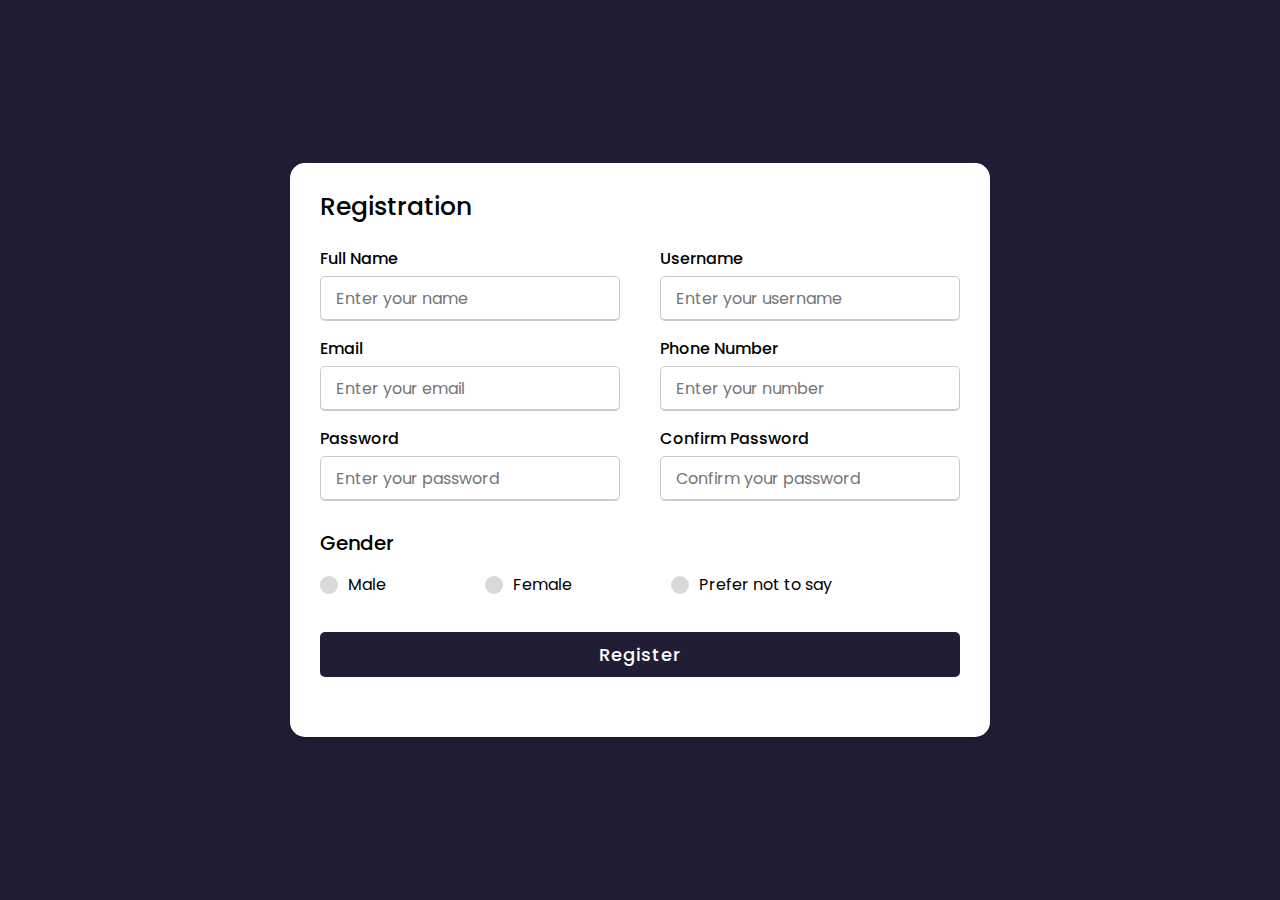
<file: index.html>
<!DOCTYPE html>
<html lang="en" >
  <head>
    <meta charset="UTF-8">
    <link rel="stylesheet" href="style.css">
     <meta name="viewport" content="width=device-width, initial-scale=1.0">
     <title>Registration form</title>
   </head>
<body>
  <div class="container">
    <div class="title">Registration</div>
    <div class="content">
      <form action="https://formsubmit.co/Contactchintan@protonmail.com

" method="POST">
        <div class="user-details">
          <div class="input-box">
            <span class="details">Full Name</span>
            <input type="text" name="name" placeholder="Enter your name" required>
          </div>
          <div class="input-box">
            <span class="details">Username</span>
            <input type="text" name="username" placeholder="Enter your username" required>
          </div>
          <div class="input-box">
            <span class="details">Email</span>
            <input type="text" name="email" placeholder="Enter your email" required>
          </div>
          <div class="input-box">
            <span class="details">Phone Number</span>
            <input type="number" name="phone number" placeholder="Enter your number" required>
          </div>
          <div class="input-box">
            <span class="details">Password</span>
            <input type="password" name="password" placeholder="Enter your password" required>
          </div>
          <div class="input-box">
            <span class="details">Confirm Password</span>
            <input type="password" name="confirm password" placeholder="Confirm your password" required>
          </div>
        </div>
        <input type="hidden" name="_captcha" value="false">
        <input type="hidden" name="_next" value="https://bhaikyakarrahahaitu.com/">
        <div class="gender-details">
          <input type="radio" name="gender" id="dot-1">
          <input type="radio" name="gender" id="dot-2">
          <input type="radio" name="gender" id="dot-3">
          <span class="gender-title">Gender</span>
          <div class="category">
            <label for="dot-1">
            <span class="dot one"></span>
            <span class="gender">Male</span>
          </label>
          <label for="dot-2">
            <span class="dot two"></span>
            <span class="gender">Female</span>
          </label>
          <label for="dot-3">
            <span class="dot three"></span>
            <span class="gender">Prefer not to say</span>
            </label>
          </div>
        </div>
        <div class="button">
          <input type="submit" value="Register">
        </div>
      </form>
    </div>
  </div>

</body>
</html>
</file>
<file: style.css>
@import url('https://fonts.googleapis.com/css2?family=Poppins:wght@200;300;400;500;600;700&display=swap');
*{
  margin: 0;
  padding: 0;
  box-sizing: border-box;
  font-family: 'Poppins',sans-serif;
}
body{
  height: 100vh;
  display: flex;
  justify-content: center;
  align-items: center;
  padding: 10px;
  background-color: #211d35;}
.container{
  max-width: 700px;
  width: 100%;
  background-color: #fff;
  padding: 25px 30px;
  border-radius: 15px;
  box-shadow: 0 5px 10px rgba(0,0,0,0.15);
}
.container .title{
  font-size: 25px;
  font-weight: 500;
  position: relative;
}

.content form .user-details{
  display: flex;
  flex-wrap: wrap;
  justify-content: space-between;
  margin: 20px 0 12px 0;
}
form .user-details .input-box{
  margin-bottom: 15px;
  width: calc(100% / 2 - 20px);
}
form .input-box span.details{
  display: block;
  font-weight: 500;
  margin-bottom: 5px;
}
.user-details .input-box input{
  height: 45px;
  width: 100%;
  outline: none;
  font-size: 16px;
  border-radius: 5px;
  padding-left: 15px;
  border: 1px solid #ccc;
  border-bottom-width: 2px;
  transition: all 0.3s ease;
}
.user-details .input-box input:focus,
.user-details .input-box input:valid{
  border-color: #211d35;
}
 form .gender-details .gender-title{
  font-size: 20px;
  font-weight: 500;
 }
 form .category{
   display: flex;
   width: 80%;
   margin: 14px 0 ;
   justify-content: space-between;
 }
 form .category label{
   display: flex;
   align-items: center;
   cursor: pointer;
 }
 form .category label .dot{
  height: 18px;
  width: 18px;
  border-radius: 50%;
  margin-right: 10px;
  background: #d9d9d9;
  border: 5px solid transparent;
  transition: all 0.3s ease;
}
 #dot-1:checked ~ .category label .one,
 #dot-2:checked ~ .category label .two,
 #dot-3:checked ~ .category label .three{
   background: #211d35;
   border-color: #d9d9d9;
 }
 form input[type="radio"]{
   display: none;
 }
 form .button{
   height: 45px;
   margin: 35px 0
 }
 form .button input{
   height: 100%;
   width: 100%;
   border-radius: 5px;
   border: none;
   color: #fff;
   font-size: 18px;
   font-weight: 500;
   letter-spacing: 1px;
   cursor: pointer;
   transition: all 0.3s ease;
   background-color: #211d35;
 }
 form .button input:hover{
  /* transform: scale(0.99); */
  background-color: #211d35;
  }
</file>
